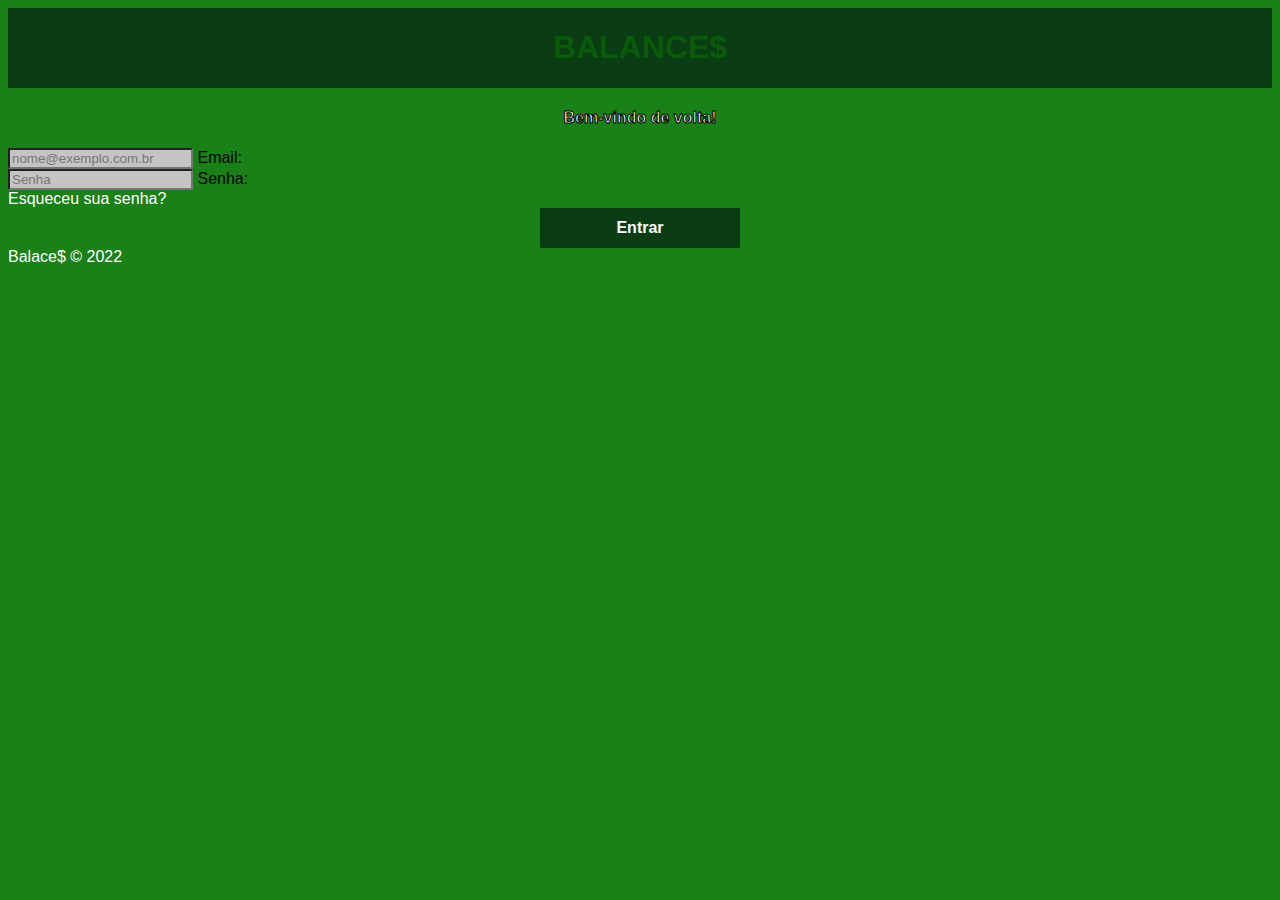
<file: index.html>
<!doctype html>
<html lang="pt-br">
  <head>
    
    <meta charset="utf-8">
    <meta name="viewport" content="width=device-width, initial-scale=1">

    <meta name="description" content="Site de controle financeiro pessoal.">
    <title>Balance$</title>
    <link href="https://cdn.jsdelivr.net/npm/bootstrap@5.2.0-beta1/dist/css/bootstrap.min.css" rel="stylesheet" integrity="sha384-0evHe/X+R7YkIZDRvuzKMRqM+OrBnVFBL6DOitfPri4tjfHxaWutUpFmBp4vmVor" crossorigin="anonymous">
    <link rel="stylesheet" href="styles.css">
 
  </head>
  <body>
    <header class="container mt-3">
      <div class="logo-balance">
        <h1 class="logo-balance-texto mt-1"><strong>BALANCE$</strong></h1>
      </div>
    </header>
    
    <main class="container">
      <div class="bem-vindo mt-5 mb-5">
        <div class="bem-vindo-texto">
          <h4>Bem-vindo de volta!</h4>
        </div>
        
      </div>
      
      <div>
        <div class="form-floating mb-5">
          <input type="email" class="form-control inputs" id="floatingInput" placeholder="nome@exemplo.com.br">
          <label for="floatingInput" class="inputs-2">Email:</label>
        </div>
        <div class="form-floating mb-3">
          <input type="password" class="form-control inputs" id="floatingPassword" placeholder="Senha">
          <label for="floatingPassword" class="inputs-2">Senha:</label>
        </div>
      </div>

      <div class="mb-5">
        <a href="/">Esqueceu sua senha?</a>
      </div>
      
      <div class="container btn-pos mb-5">
        <a href="enter.html" class="botao-entrar"><strong>Entrar</strong></a>
      </div>

    </main>

    <footer class="container">
      <div>
       Balace$ &copy; 2022 
      </div>
            
    </footer>
    
   



    
  </body>

</html>
</file>
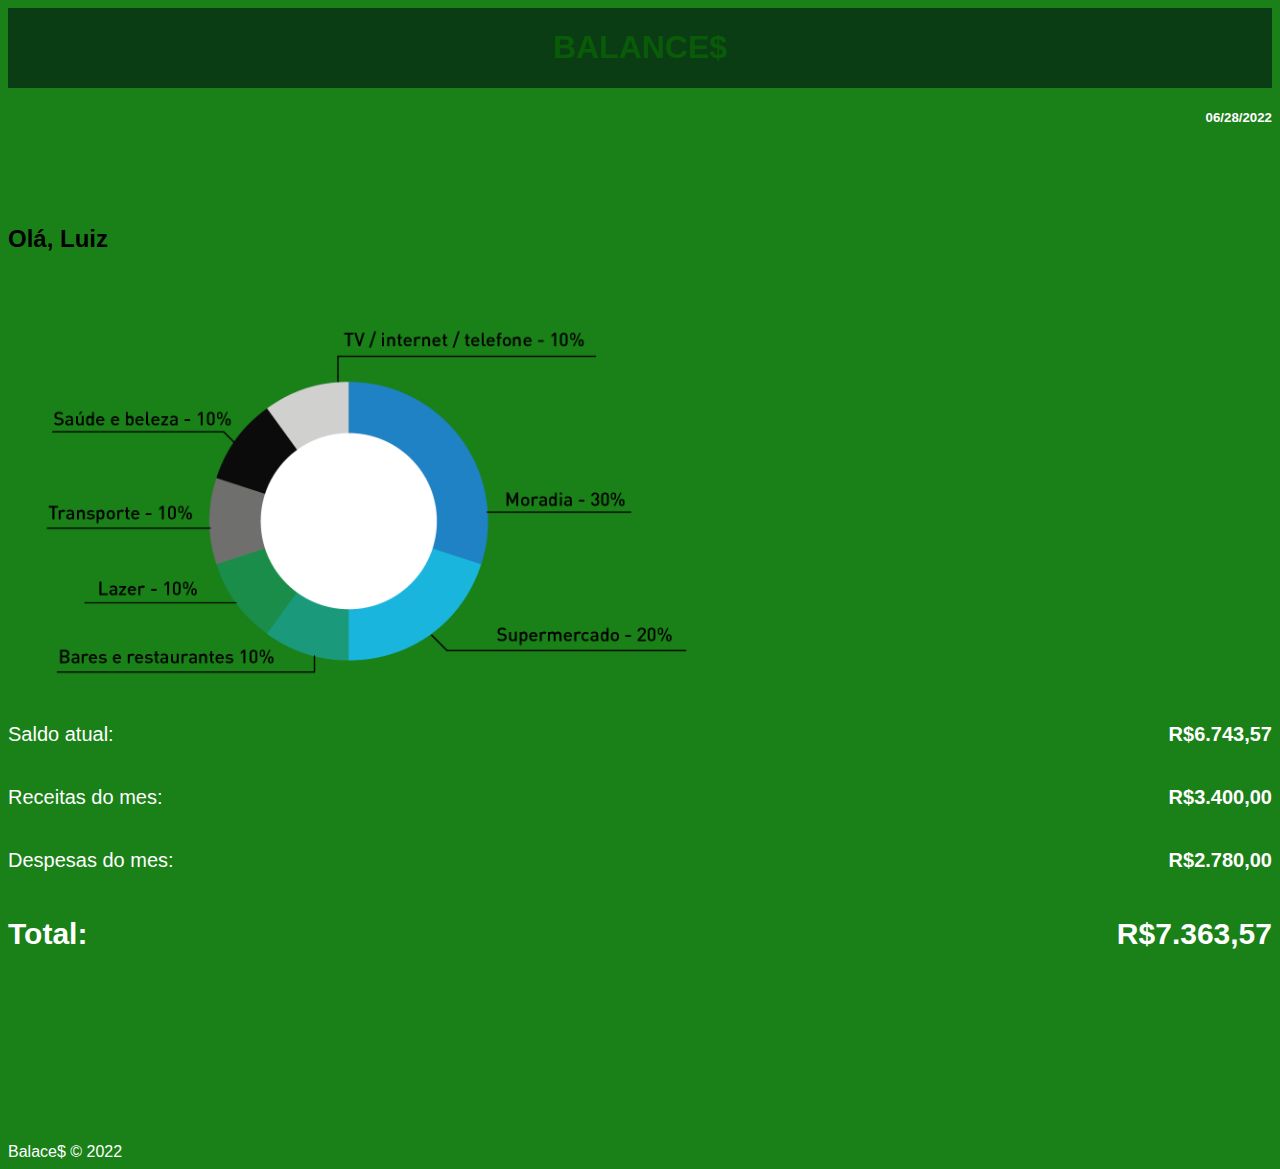
<file: enter.html>
<!doctype html>
<html lang="pt-br">
  <head>
    
    <meta charset="utf-8">
    <meta name="viewport" content="width=device-width, initial-scale=1">

    <meta name="description" content="Site de controle financeiro pessoal.">
    <title>Balance$</title>
    <link href="https://cdn.jsdelivr.net/npm/bootstrap@5.2.0-beta1/dist/css/bootstrap.min.css" rel="stylesheet" integrity="sha384-0evHe/X+R7YkIZDRvuzKMRqM+OrBnVFBL6DOitfPri4tjfHxaWutUpFmBp4vmVor" crossorigin="anonymous">
    <link rel="stylesheet" href="styles.css">
 
  </head>
  <body>
    <header class="container mt-3">
        <div class="logo-balance">
            <h1 class="logo-balance-texto mt-1"><strong>BALANCE$</strong></h1>
        </div>
    </header>
    
    <main class="container">
        
        <div>
            <h5 class="mt-3">06/28/2022</h5>
        </div>
        
        <div class="ola">
            <h2><strong>Olá, Luiz</strong></h2>
        </div>
        
        <div class="imagem-grafico mx-auto"></div>
        
        <div class="row mt-5">
            <article class="col-12">
                <div class="custos">
                    <p>Saldo atual:</p>
                    <p class="valor"><strong>R$6.743,57</strong></p>
                    <p>Receitas do mes:</p>
                    <p class="valor"><strong>R$3.400,00</strong></p>
                    <p>Despesas do mes:</p>
                    <p class="valor"><strong>R$2.780,00</strong></p>
                </div>
                <div class="custos mt-5">
                    <h2>Total:</h2>
                    <h2 class="valor">R$7.363,57</h2>
                </div>
            </article>
        </div>

    </main>

    <footer class="container">
      <div>
       Balace$ &copy; 2022 
      </div>
            
    </footer>
    
   



    
  </body>

</html>
</file>
<file: styles.css>
/* Style Primeira Pagina */

body {
    background-color: #1A8018;
    font-family: Arial, Helvetica, sans-serif;
    color: white
}

a {
    color: white;
    text-decoration: none;
}



.logo-balance {
    display: flex;
    flex-wrap: wrap; 
    justify-content: center;
    align-content: center; 
    background-color: rgb(10, 61, 19); 
    
}

.logo-balance-texto {
    color: rgb(9, 90, 9) ;
}

.bem-vindo {
    display: flex;
    flex-wrap: wrap; 
    justify-content: center;
    align-content: center; 
}

.bem-vindo-texto {
    grid-column: 2;
    color: white;
    -webkit-text-stroke-width: 1px;
    -webkit-text-stroke-color: black;
}

.inputs {
    background: #C4C4C4;
    color: black;
}

.inputs-2 {
    color:black
}

.btn-pos {
    display: flex;
    flex-wrap: wrap;
    justify-content: center;
    align-content: center;
}

.botao-entrar {
    display: flex;
    flex-wrap: wrap;
    justify-content: center;
    align-content: center;
    color: white;
    background-color: rgb(10, 61, 19);
    height: 40px;
    width: 200px;
}


/* Style Segunda Pagina */

.ola {
    margin-top: 100px;
    margin-bottom: 50px;
    color: black;
    font-weight: bolder;
}

div > h5 {
    display: flex;
    flex-wrap: wrap;
    justify-content: right;
    align-content: center;
    
}



.imagem-grafico {
    position: relative;
    height: 400px;
    width: 700px;
    background-color: rgba(247, 252, 247, 0);
    background-size: cover;
    background-repeat: no-repeat;
    background-position: center;
    background-image: url("assets/grafico-de-despesas.webp")

}

.custos {
    display: grid;
    grid-template-columns: 1fr 1fr;
    grid-template-rows: 1fr 1fr 1fr;
    font-size: 20px;
    color: white;

}

.valor{
    text-align: end;
    color: white;
    
}
</file>
